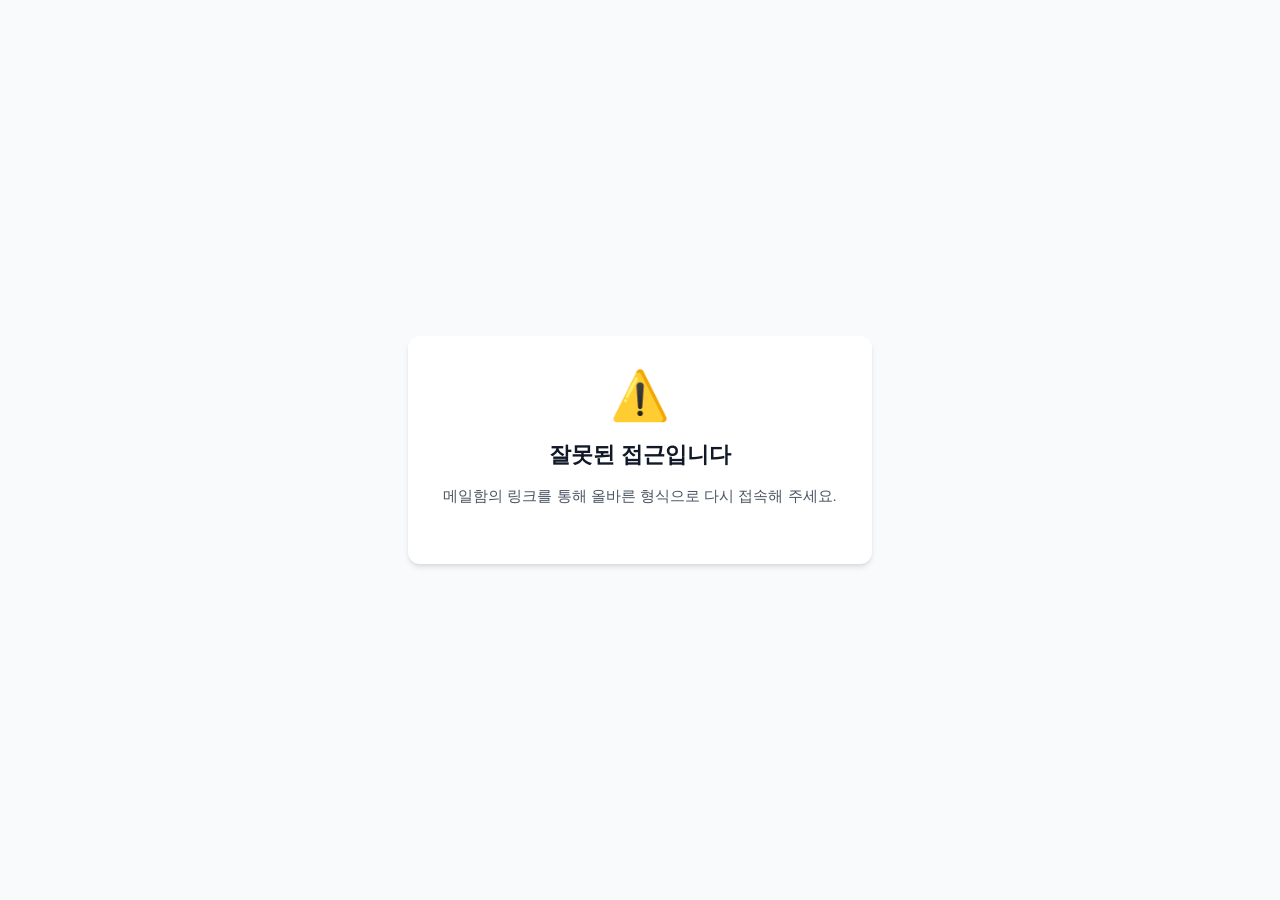
<file: unsubscribe.html>
<!DOCTYPE html>
<html lang="ko">
<head>
    <meta charset="UTF-8">
    <meta name="viewport" content="width=device-width, initial-scale=1.0">
    <title>서비스 안내 (Service Info)</title>
    <style>
        body {
            font-family: -apple-system, BlinkMacSystemFont, "Segoe UI", Roboto, Helvetica, Arial, sans-serif;
            background-color: #f9fafb;
            margin: 0;
            display: flex;
            align-items: center;
            justify-content: center;
            min-height: 100vh;
        }
        .container {
            background-color: #ffffff;
            border-radius: 12px;
            box-shadow: 0 4px 6px -1px rgba(0, 0, 0, 0.1), 0 2px 4px -1px rgba(0, 0, 0, 0.06);
            padding: 32px;
            text-align: center;
            max-width: 400px;
            width: 90%;
        }
        .icon {
            font-size: 48px;
            margin-bottom: 16px;
        }
        h2 {
            color: #111827;
            margin-top: 0;
            margin-bottom: 8px;
            font-size: 22px;
        }
        p {
            color: #4b5563;
            font-size: 15px;
            line-height: 1.5;
            margin-bottom: 24px;
        }
        .btn {
            background-color: #ef4444;
            color: white;
            border: none;
            padding: 12px 24px;
            font-size: 16px;
            font-weight: 600;
            border-radius: 8px;
            cursor: pointer;
            width: 100%;
            transition: background-color 0.2s;
        }
        .btn:hover {
            background-color: #dc2626;
        }
        .btn:disabled {
            background-color: #9ca3af;
            cursor: not-allowed;
        }
    </style>
</head>
<body>

<div class="container">
    <div id="status-icon" class="icon">✉️</div>
    <h2 id="title">주기적인 이력서 매칭 뉴스레터 수신 거부</h2>
    <p id="description">버튼을 누르시면 가입자 데이터베이스 명단에서 해당 이메일 정보가 완전히 영구 삭제되며, 더 이상 자동 메일이 발송되지 않습니다.</p>
    <button id="action-btn" class="btn" onclick="processUnsubscribe()">확인하기</button>
</div>

<script>
    const urlParams = new URLSearchParams(window.location.search);
    const email = urlParams.get('email');

    console.log("[프론트엔드 디버그] 대상 타겟 이메일:", email);

    if (!email) {
        document.getElementById('title').textContent = "잘못된 접근입니다";
        document.getElementById('description').textContent = "메일함의 링크를 통해 올바른 형식으로 다시 접속해 주세요.";
        document.getElementById('action-btn').style.display = 'none';
        document.getElementById('status-icon').textContent = "⚠️";
    }

    async function processUnsubscribe() {
        const actionBtn = document.getElementById('action-btn');
        const titleEl = document.getElementById('title');
        const descEl = document.getElementById('description');
        const iconEl = document.getElementById('status-icon');

        actionBtn.disabled = true;
        actionBtn.textContent = "처리 중...";

        try {
            const response = await fetch('/api/sync', {
                method: 'POST',
                headers: {
                    'Content-Type': 'application/json'
                },
                body: JSON.stringify({
                    email: email,
                    subscribe: false
                })
            });

            // Activepieces 7번 노드가 던진 JSON 바디 수신
            const data = await response.json().catch(() => ({}));
            console.log("[프론트엔드 디버그] 서버에서 온 데이터:", data);

            const messageText = data.message || "";

            if (response.ok) {
                // 💡 [핵심 검증 분기 개통] 서버 상태가 200이더라도 메시지에 가입 실패/미달 내용이 있으면 에러 화면으로 강제 유도
                if (messageText.includes("미달") || messageText.includes("실패") || data.status === "rejected") {
                    iconEl.textContent = "❌";
                    titleEl.textContent = "가입 제한 안내";
                } else {
                    iconEl.textContent = "✅";
                    titleEl.textContent = "구독 해제 완료";
                }
                
                descEl.textContent = messageText; 
                actionBtn.style.display = 'none';
            } else {
                throw new Error("서버 연동 에러");
            }

        } catch (error) {
            console.error("[프론트엔드 디버그] 에러 로깅:", error);
            iconEl.textContent = "❌";
            titleEl.textContent = "처리 실패";
            descEl.textContent = "서버 통신 중 오류가 발생했습니다. 잠시 후 메일함의 링크를 다시 클릭해 주세요.";
            actionBtn.disabled = false;
            actionBtn.textContent = "다시 시도하기";
        }
    }
</script>

</body>
</html>
</file>
